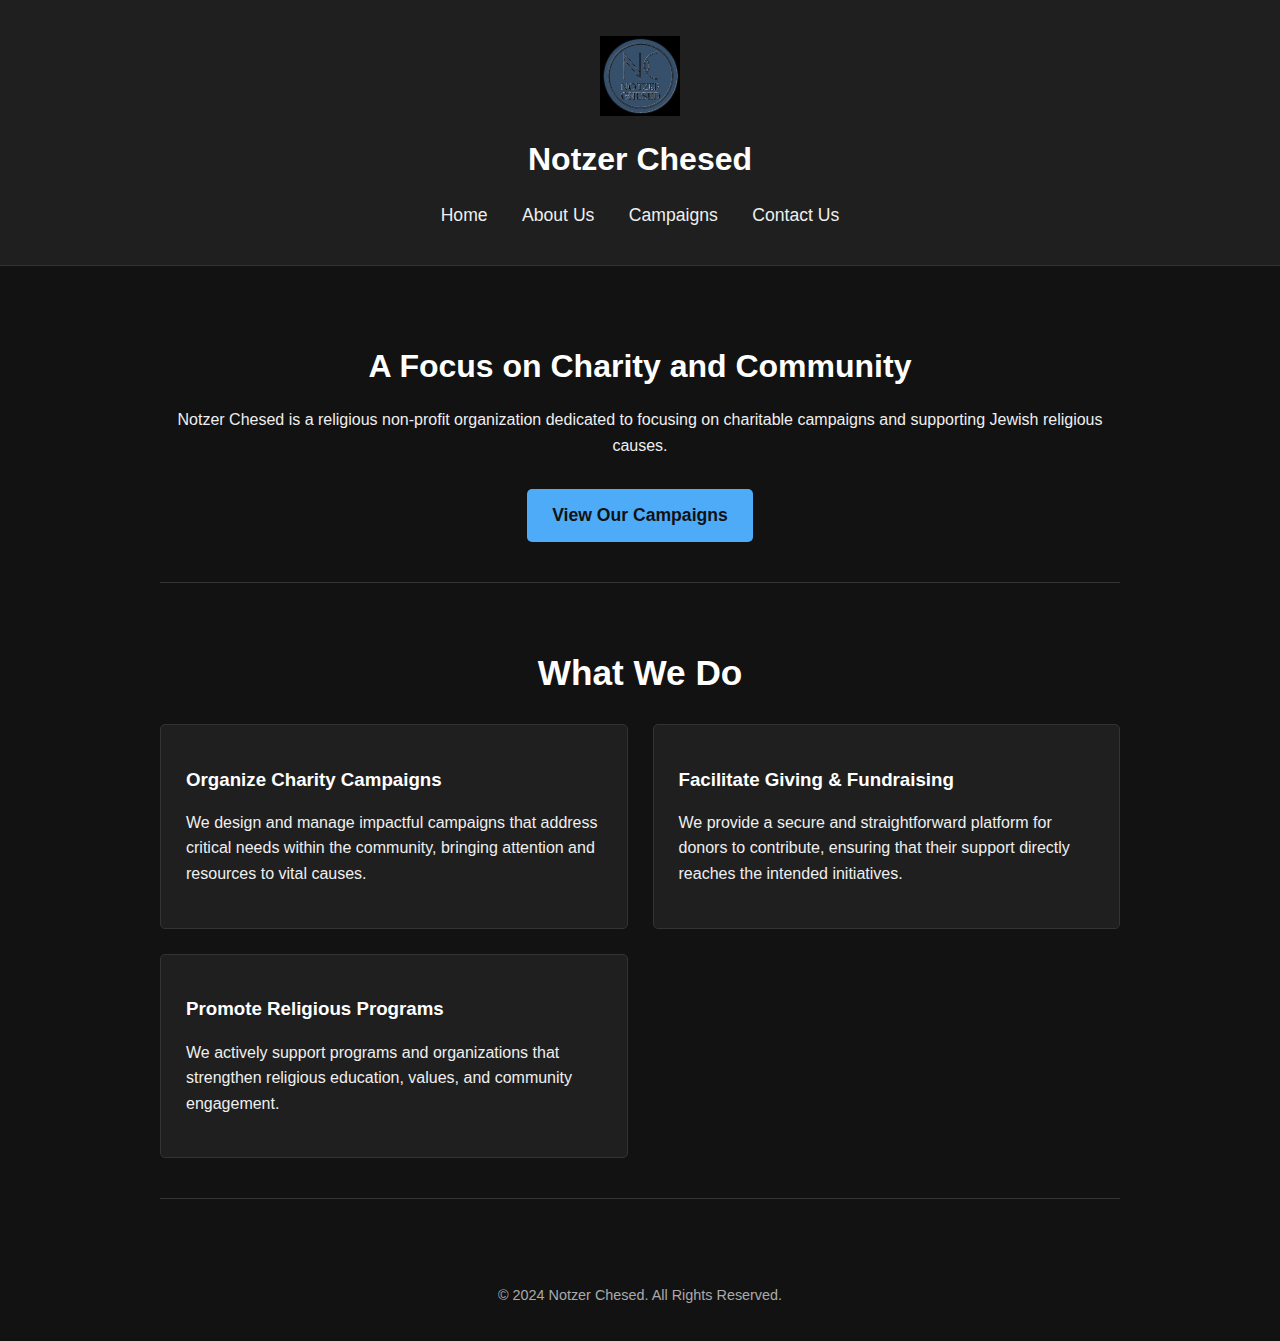
<file: index.html>
<!DOCTYPE html>
<html lang="en">
<head>
    <meta charset="UTF-8">
    <meta name="viewport" content="width=device-width, initial-scale=1.0">
    <title>Notzer Chesed | Charitable Campaigns & Religious Causes</title>
    <meta name="description" content="Notzer Chesed is a religious non-profit focusing on charitable campaigns and supporting Jewish religious causes.">
    <link rel="stylesheet" href="style.css">
</head>
<body>

    <header class="header">
        <div class="container">
            <img src="NC_Logo_03.png" alt="Notzer Chesed Logo" class="header-logo">
            <p class="org-name">Notzer Chesed</p>
            <nav class="nav">
                <a href="index.html">Home</a>
                <a href="about.html">About Us</a>
                <a href="campaigns.html">Campaigns</a>
                <a href="contact.html">Contact Us</a>
            </nav>
        </div>
    </header>

    <main class="container">
        <section class="section" style="text-align: center;">
            <h1>A Focus on Charity and Community</h1>
            <p>Notzer Chesed is a religious non-profit organization dedicated to focusing on charitable campaigns and supporting Jewish religious causes.</p>
            <a href="campaigns.html" class="cta-button">View Our Campaigns</a>
        </section>

        <section class="section">
            <h2 class="section-title">What We Do</h2>
            <div class="campaign-grid">
                <div class="campaign-card">
                    <h3>Organize Charity Campaigns</h3>
                    <p>We design and manage impactful campaigns that address critical needs within the community, bringing attention and resources to vital causes.</p>
                </div>
                <div class="campaign-card">
                    <h3>Facilitate Giving & Fundraising</h3>
                    <p>We provide a secure and straightforward platform for donors to contribute, ensuring that their support directly reaches the intended initiatives.</p>
                </div>
                <div class="campaign-card">
                    <h3>Promote Religious Programs</h3>
                    <p>We actively support programs and organizations that strengthen religious education, values, and community engagement.</p>
                </div>
            </div>
        </section>
    </main>

    <footer class="footer">
        <p>&copy; 2024 Notzer Chesed. All Rights Reserved.</p>
    </footer>

</body>
</html>
</file>
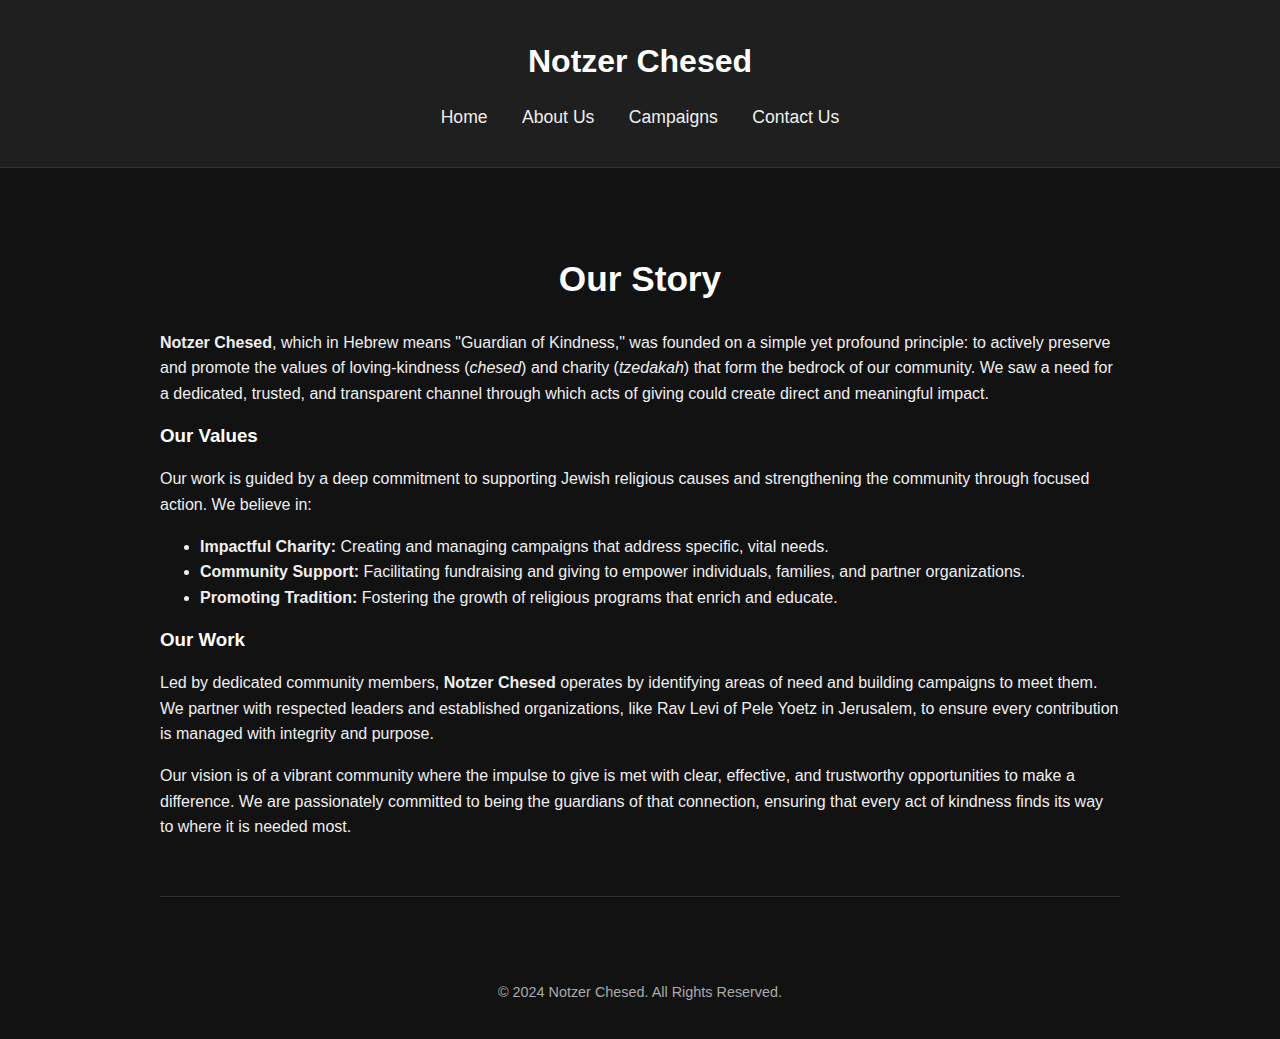
<file: about.html>
<!DOCTYPE html>
<html lang="en">
<head>
    <meta charset="UTF-8">
    <meta name="viewport" content="width=device-width, initial-scale=1.0">
    <title>About Us | Notzer Chesed</title>
    <meta name="description" content="Learn about the mission, values, and people behind Notzer Chesed.">
    <link rel="stylesheet" href="style.css">
</head>
<body>

    <header class="header">
        <div class="container">
            <p class="org-name">Notzer Chesed</p>
            <nav class="nav">
                <a href="index.html">Home</a>
                <a href="about.html">About Us</a>
                <a href="campaigns.html">Campaigns</a>
                <a href="contact.html">Contact Us</a>
            </nav>
        </div>
    </header>

    <main class="container">
        <section class="section">
            <h2 class="section-title">Our Story</h2>
            <p>
                <strong>Notzer Chesed</strong>, which in Hebrew means "Guardian of Kindness," was founded on a simple yet profound principle: to actively preserve and promote the values of loving-kindness (<em>chesed</em>) and charity (<em>tzedakah</em>) that form the bedrock of our community. We saw a need for a dedicated, trusted, and transparent channel through which acts of giving could create direct and meaningful impact.
            </p>

            <h3>Our Values</h3>
            <p>Our work is guided by a deep commitment to supporting Jewish religious causes and strengthening the community through focused action. We believe in:</p>
            <ul>
                <li><strong>Impactful Charity:</strong> Creating and managing campaigns that address specific, vital needs.</li>
                <li><strong>Community Support:</strong> Facilitating fundraising and giving to empower individuals, families, and partner organizations.</li>
                <li><strong>Promoting Tradition:</strong> Fostering the growth of religious programs that enrich and educate.</li>
            </ul>

            <h3>Our Work</h3>
            <p>
                Led by dedicated community members, <strong>Notzer Chesed</strong> operates by identifying areas of need and building campaigns to meet them. We partner with respected leaders and established organizations, like Rav Levi of Pele Yoetz in Jerusalem, to ensure every contribution is managed with integrity and purpose.
            </p>
            <p>
                Our vision is of a vibrant community where the impulse to give is met with clear, effective, and trustworthy opportunities to make a difference. We are passionately committed to being the guardians of that connection, ensuring that every act of kindness finds its way to where it is needed most.
            </p>
        </section>
    </main>

    <footer class="footer">
        <p>&copy; 2024 Notzer Chesed. All Rights Reserved.</p>
    </footer>

</body>
</html>
</file>
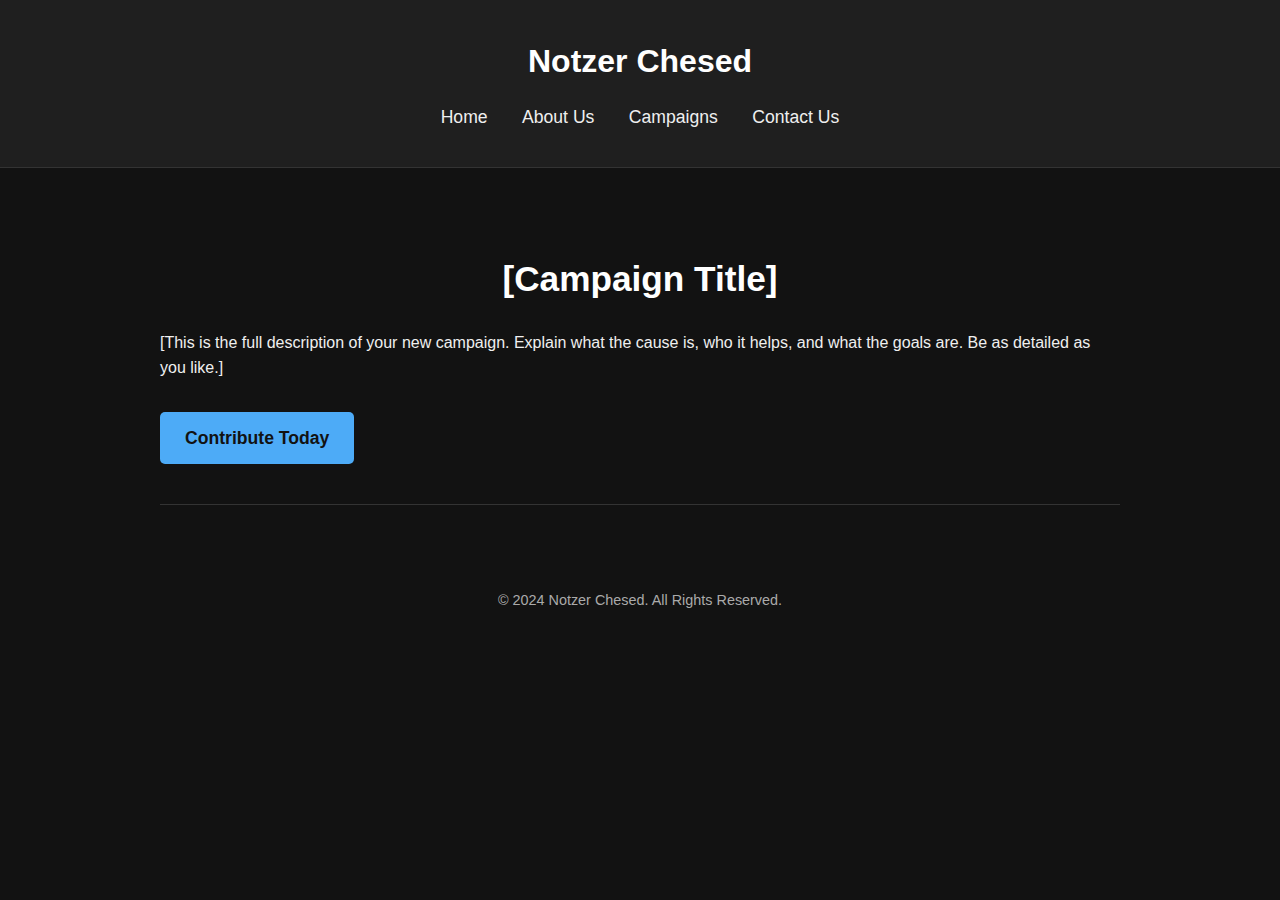
<file: campaign-template.html>
<!DOCTYPE html>
<html lang="en">
<head>
    <meta charset="UTF-8">
    <meta name="viewport" content="width=device-width, initial-scale=1.0">
    <title>[Campaign Title] | Notzer Chesed</title>
    <meta name="description" content="[A short description of this specific campaign]">
    <link rel="stylesheet" href="style.css">
</head>
<body>

    <header class="header">
        <div class="container">
            <p class="org-name">Notzer Chesed</p>
            <nav class="nav">
                <a href="index.html">Home</a>
                <a href="about.html">About Us</a>
                <a href="campaigns.html">Campaigns</a>
                <a href="contact.html">Contact Us</a>
            </nav>
        </div>
    </header>

    <main class="container">
        <section class="section">
            <h2 class="section-title">[Campaign Title]</h2>

            <p>
                [This is the full description of your new campaign. Explain what the cause is, who it helps, and what the goals are. Be as detailed as you like.]
            </p>

             <a href="[UNIQUE_DONATION_LINK]" class="cta-button" target="_blank">Contribute Today</a>
        </section>
          <!-- 
	        ===========================================================================
        OPTIONAL PRAYER REQUEST FORM
	        To activate this form for your campaign, DELETE the line that starts with '<!-- ' above this text 
	        and DELETE the line below the form right before the '/main' closing tag.
        ===========================================================================
        -->
        <!-- 
	        <section class="section">
	            <h3 style="text-align:center;">Request a Prayer</h3>
	            <p style="text-align:center;">Submit names to be included in our prayers. All submissions are confidential.</p>
				
	            <form action="https://formspree.io/f/xdkzbryg" method="POST">
                  <div class="form-group">
                      <label for="prayer_names">Name(s) for Prayer</label>
                      <textarea id="prayer_names" name="Names for Prayer" required></textarea>
                  </div>
                  <div class="form-group">
                      <label for="prayer_reason">Reason for Prayer (optional)</label>
                      <textarea id="prayer_reason" name="Reason for Prayer"></textarea>
                  </div>
                  <p style="font-size: 0.8em; color: #aaa;">
                      Privacy Note: Submissions are confidential and sent privately to our prayer leaders. Please do not include sensitive personal details.
		  </p>
	    		<button type="submit" class="cta-button">Submit Prayer Request</button>
                </form>
            </section>
        -->
        </main>

    <footer class="footer">
        <p>&copy; 2024 Notzer Chesed. All Rights Reserved.</p>
    </footer>

</body>
	<!-- Google tag (gtag.js) -->
<script async src="https://www.googletagmanager.com/gtag/js?id=G-09VTELTDTM"></script>
<script>
  window.dataLayer = window.dataLayer || [];
  function gtag(){dataLayer.push(arguments);}
  gtag('js', new Date());

  gtag('config', 'G-09VTELTDTM');
</script>
</html>
</file>
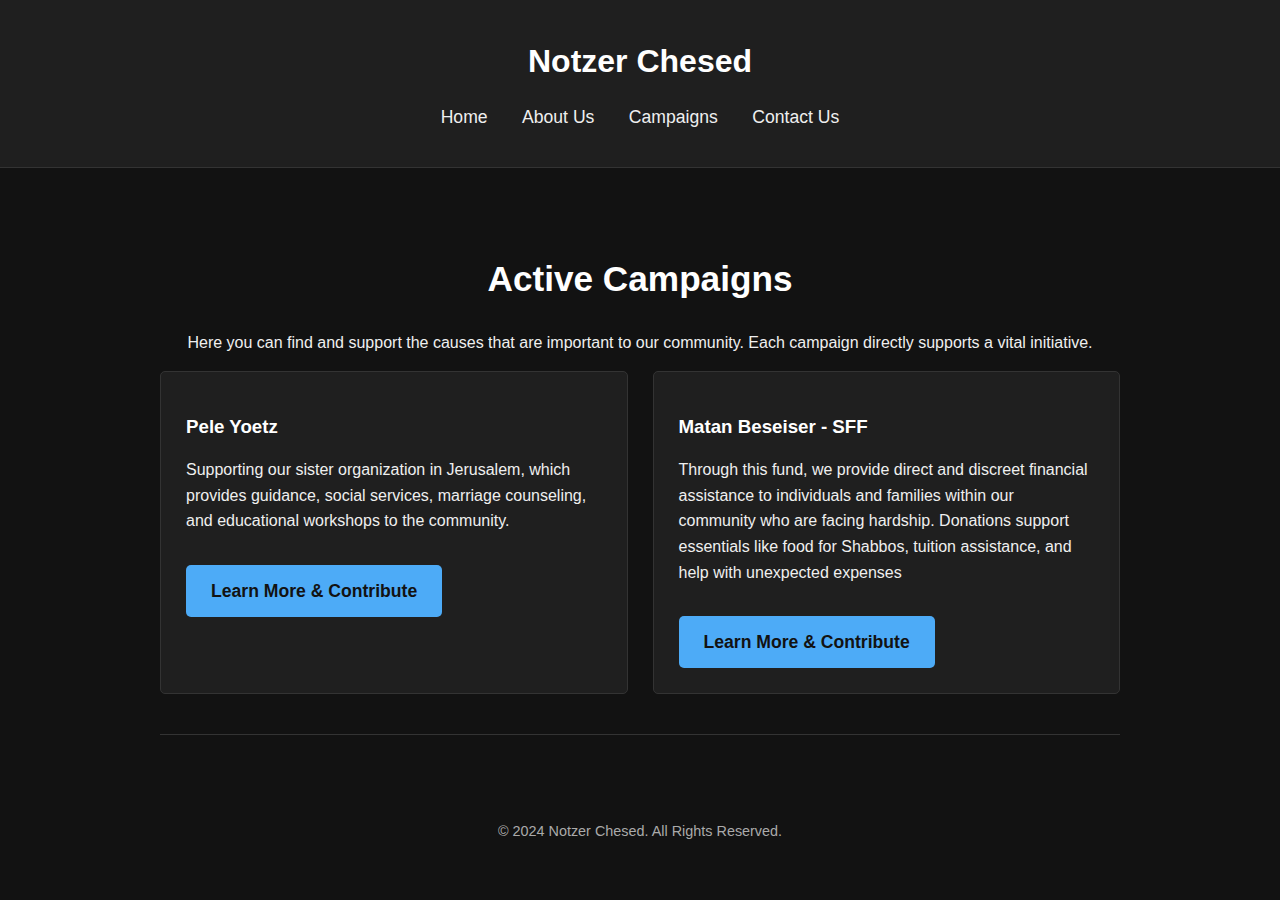
<file: campaigns.html>
<!DOCTYPE html>
<html lang="en">
<head>
    <meta charset="UTF-8">
    <meta name="viewport" content="width=device-width, initial-scale=1.0">
    <title>Our Campaigns | Notzer Chesed</title>
    <meta name="description" content="Explore and support the active charitable campaigns run by Notzer Chesed.">
    <link rel="stylesheet" href="style.css">
</head>
<body>

    <header class="header">
        <div class="container">
            <p class="org-name">Notzer Chesed</p>
            <nav class="nav">
                <a href="index.html">Home</a>
                <a href="about.html">About Us</a>
                <a href="campaigns.html">Campaigns</a>
                <a href="contact.html">Contact Us</a>
            </nav>
        </div>
    </header>

    <main class="container">
        <section class="section">
            <h2 class="section-title">Active Campaigns</h2>
            <p style="text-align: center;">Here you can find and support the causes that are important to our community. Each campaign directly supports a vital initiative.</p>
            
            <div class="campaign-grid">

                <div class="campaign-card">
                    <h3>Pele Yoetz</h3>
                    <p>Supporting our sister organization in Jerusalem, which provides guidance, social services, marriage counseling, and educational workshops to the community.</p>
                    <a href="pele-yoetz.html" class="cta-button">Learn More & Contribute</a>
                </div>
                <div class="campaign-card">
                    <h3>Matan Beseiser - SFF</h3>
                    <p>Through this fund, we provide direct and discreet financial assistance to individuals and families within our community who are facing hardship. Donations support essentials like food for Shabbos, tuition assistance, and help with unexpected expenses </p>
                    <a href="MatanBSFF.html" class="cta-button">Learn More & Contribute</a>
                </div>
                </div>
        </section>
    </main>

    <footer class="footer">
        <p>&copy; 2024 Notzer Chesed. All Rights Reserved.</p>
    </footer>

</body>
    <!-- Google tag (gtag.js) -->
<script async src="https://www.googletagmanager.com/gtag/js?id=G-09VTELTDTM"></script>
<script>
  window.dataLayer = window.dataLayer || [];
  function gtag(){dataLayer.push(arguments);}
  gtag('js', new Date());

  gtag('config', 'G-09VTELTDTM');
</script>
</html>
</file>
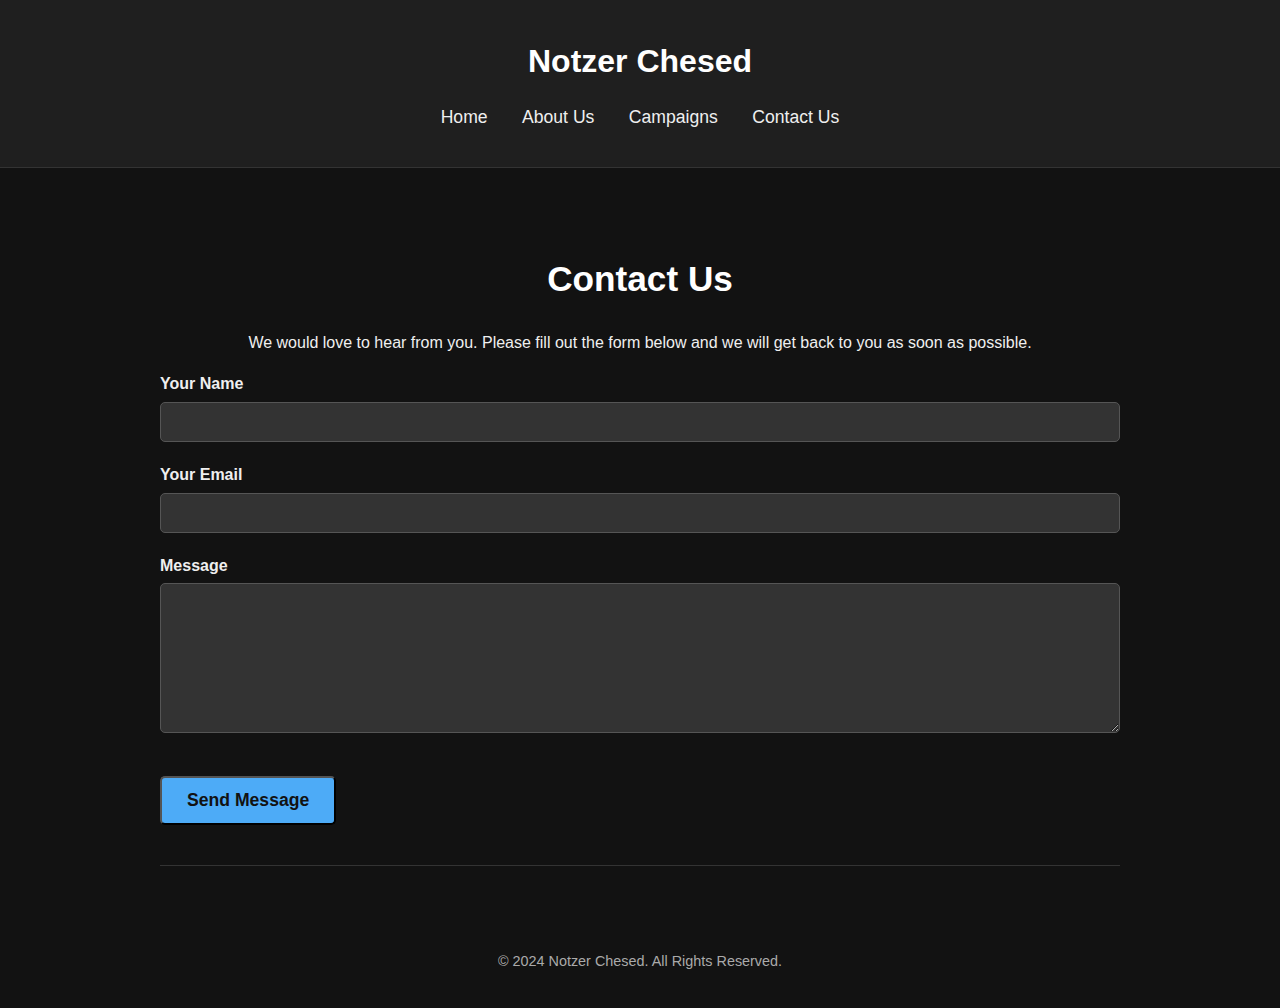
<file: contact.html>
<!DOCTYPE html>
<html lang="en">
<head>
    <meta charset="UTF-8">
    <meta name="viewport" content="width=device-width, initial-scale=1.0">
    <title>Contact Us | Notzer Chesed</title>
    <meta name="description" content="Get in touch with Notzer Chesed with your questions or comments.">
    <link rel="stylesheet" href="style.css">
</head>
<body>

    <header class="header">
        <div class="container">
            <p class="org-name">Notzer Chesed</p>
            <nav class="nav">
                <a href="index.html">Home</a>
                <a href="about.html">About Us</a>
                <a href="campaigns.html">Campaigns</a>
                <a href="contact.html">Contact Us</a>
            </nav>
        </div>
    </header>

    <main class="container">
        <section class="section">
            <h2 class="section-title">Contact Us</h2>
            <p style="text-align: center;">We would love to hear from you. Please fill out the form below and we will get back to you as soon as possible.</p>
            
            <form action="YOUR_MAIN_CONTACT_FORMPSREE_URL" method="POST">
                <div class="form-group">
                    <label for="name">Your Name</label>
                    <input type="text" id="name" name="name" required>
                </div>
                <div class="form-group">
                    <label for="email">Your Email</label>
                    <input type="email" id="email" name="email" required>
                </div>
                <div class="form-group">
                    <label for="message">Message</label>
                    <textarea id="message" name="message" required></textarea>
                </div>
                <button type="submit" class="cta-button">Send Message</button>
            </form>
        </section>
    </main>

    <footer class="footer">
        <p>&copy; 2024 Notzer Chesed. All Rights Reserved.</p>
    </footer>

</body>
</html>
</file>
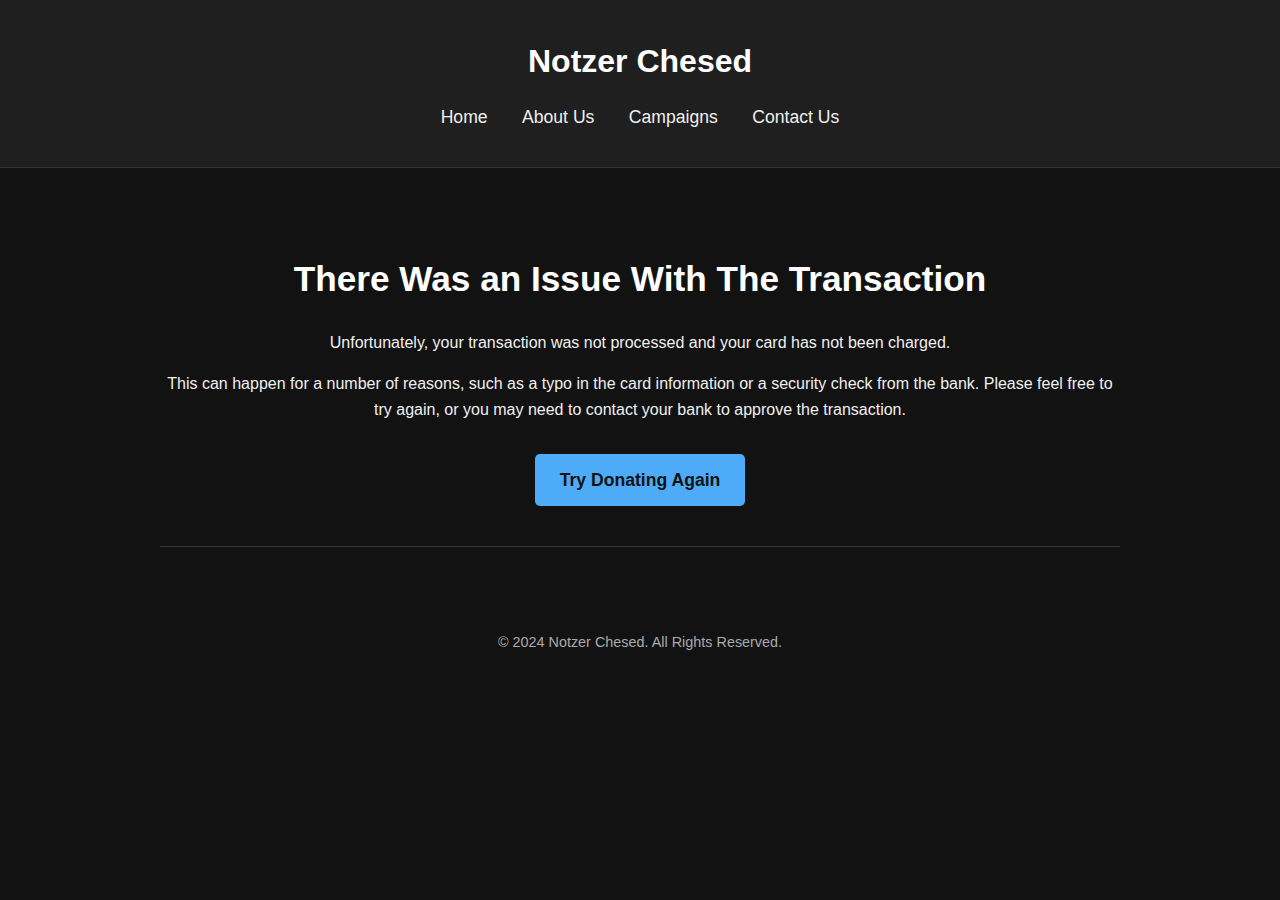
<file: declined.html>
<!DOCTYPE html>
<html lang="en">
<head>
    <meta charset="UTF-8">
    <meta name="viewport" content="width=device-width, initial-scale=1.0">
    <title>Transaction Issue | Notzer Chesed</title>
    <link rel="stylesheet" href="style.css">
</head>
<body>

    <header class="header">
        <div class="container">
            <p class="org-name">Notzer Chesed</p>
            <nav class="nav">
                <a href="index.html">Home</a>
                <a href="about.html">About Us</a>
                <a href="campaigns.html">Campaigns</a>
                <a href="contact.html">Contact Us</a>
            </nav>
        </div>
    </header>

    <main class="container">
        <section class="section" style="text-align: center;">
            <h2 class="section-title">There Was an Issue With The Transaction</h2>
            <p>Unfortunately, your transaction was not processed and your card has not been charged.</p>
            <p>This can happen for a number of reasons, such as a typo in the card information or a security check from the bank. Please feel free to try again, or you may need to contact your bank to approve the transaction.</p>
            <a href="https://secure.usaepay.com/interface/epayform/1kJ4tmgUMRAzU1XBWQ79A6AweYyxDkyy/" class="cta-button">Try Donating Again</a>
        </section>
    </main>

    <footer class="footer">
        <p>&copy; 2024 Notzer Chesed. All Rights Reserved.</p>
    </footer>

</body>
    <!-- Google tag (gtag.js) -->
<script async src="https://www.googletagmanager.com/gtag/js?id=G-09VTELTDTM"></script>
<script>
  window.dataLayer = window.dataLayer || [];
  function gtag(){dataLayer.push(arguments);}
  gtag('js', new Date());

  gtag('config', 'G-09VTELTDTM');
</script>
</html>
</file>
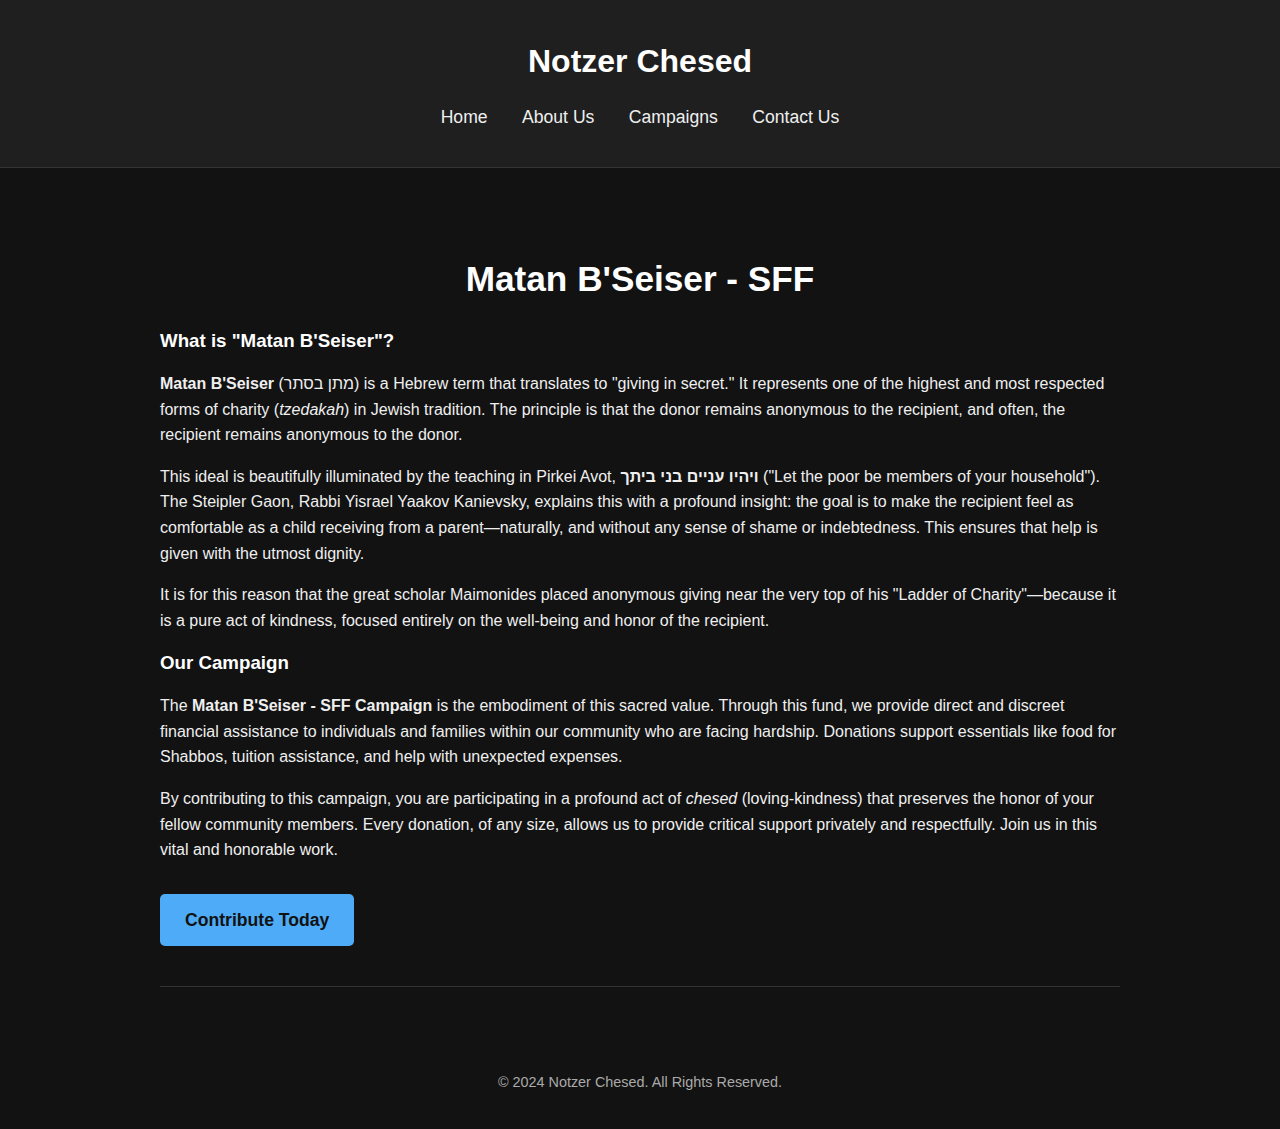
<file: MatanBSFF.html>
<!DOCTYPE html>
<html lang="en">
<head>
    <meta charset="UTF-8">
    <meta name="viewport" content="width=device-width, initial-scale=1.0">
    <title>[Campaign Title] | Notzer Chesed</title>
    <meta name="description" content="Matan Beseiser - SFF">
    <link rel="stylesheet" href="style.css">
</head>
<body>

    <header class="header">
        <div class="container">
            <p class="org-name">Notzer Chesed</p>
            <nav class="nav">
                <a href="index.html">Home</a>
                <a href="about.html">About Us</a>
                <a href="campaigns.html">Campaigns</a>
                <a href="contact.html">Contact Us</a>
            </nav>
        </div>
    </header>

    <main class="container">
        <section class="section">
            <h2 class="section-title">Matan B'Seiser - SFF</h2>
            <h3>What is "Matan B'Seiser"?</h3>
            
            <p>
                <strong>Matan B'Seiser</strong> (מתן בסתר) is a Hebrew term that translates to "giving in secret." It represents one of the highest and most respected forms of charity (<em>tzedakah</em>) in Jewish tradition. The principle is that the donor remains anonymous to the recipient, and often, the recipient remains anonymous to the donor.
            </p>
            
            <p>
                This ideal is beautifully illuminated by the teaching in Pirkei Avot, <strong>ויהיו עניים בני ביתך</strong> ("Let the poor be members of your household"). The Steipler Gaon, Rabbi Yisrael Yaakov Kanievsky, explains this with a profound insight: the goal is to make the recipient feel as comfortable as a child receiving from a parent—naturally, and without any sense of shame or indebtedness. This ensures that help is given with the utmost dignity.
            </p>
            
            <p>
                It is for this reason that the great scholar Maimonides placed anonymous giving near the very top of his "Ladder of Charity"—because it is a pure act of kindness, focused entirely on the well-being and honor of the recipient.
            </p>
            
            
            <h3>Our Campaign</h3>
            
            <p>
                The <strong>Matan B'Seiser - SFF Campaign</strong> is the embodiment of this sacred value. Through this fund, we provide direct and discreet financial assistance to individuals and families within our community who are facing hardship. Donations support essentials like food for Shabbos, tuition assistance, and help with unexpected expenses.
            </p>
            
            <p>
                By contributing to this campaign, you are participating in a profound act of <em>chesed</em> (loving-kindness) that preserves the honor of your fellow community members. Every donation, of any size, allows us to provide critical support privately and respectfully. Join us in this vital and honorable work.
            </p>

             <a href="https://secure.usaepay.com/interface/epayform/COn7TAz1Tw5z4dFVmfjMeGC4jbUZJKrq/" class="cta-button" target="_blank">Contribute Today</a>
        </section>
          <!-- 
	        ===========================================================================
        OPTIONAL PRAYER REQUEST FORM
	        To activate this form for your campaign, DELETE the line that starts with '<!-- ' above this text 
	        and DELETE the line below the form right before the '/main' closing tag.
        ===========================================================================
        -->
        <!-- 
	        <section class="section">
	            <h3 style="text-align:center;">Request a Prayer</h3>
	            <p style="text-align:center;">Submit names to be included in our prayers. All submissions are confidential.</p>
				
	            <form action="https://formspree.io/f/xdkzbryg" method="POST">
                  <div class="form-group">
                      <label for="prayer_names">Name(s) for Prayer</label>
                      <textarea id="prayer_names" name="Names for Prayer" required></textarea>
                  </div>
                  <div class="form-group">
                      <label for="prayer_reason">Reason for Prayer (optional)</label>
                      <textarea id="prayer_reason" name="Reason for Prayer"></textarea>
                  </div>
                  <p style="font-size: 0.8em; color: #aaa;">
                      Privacy Note: Submissions are confidential and sent privately to our prayer leaders. Please do not include sensitive personal details.
		  </p>
	    		<button type="submit" class="cta-button">Submit Prayer Request</button>
                </form>
            </section>
        -->
        </main>

    <footer class="footer">
        <p>&copy; 2024 Notzer Chesed. All Rights Reserved.</p>
    </footer>

</body>
</html>
</file>
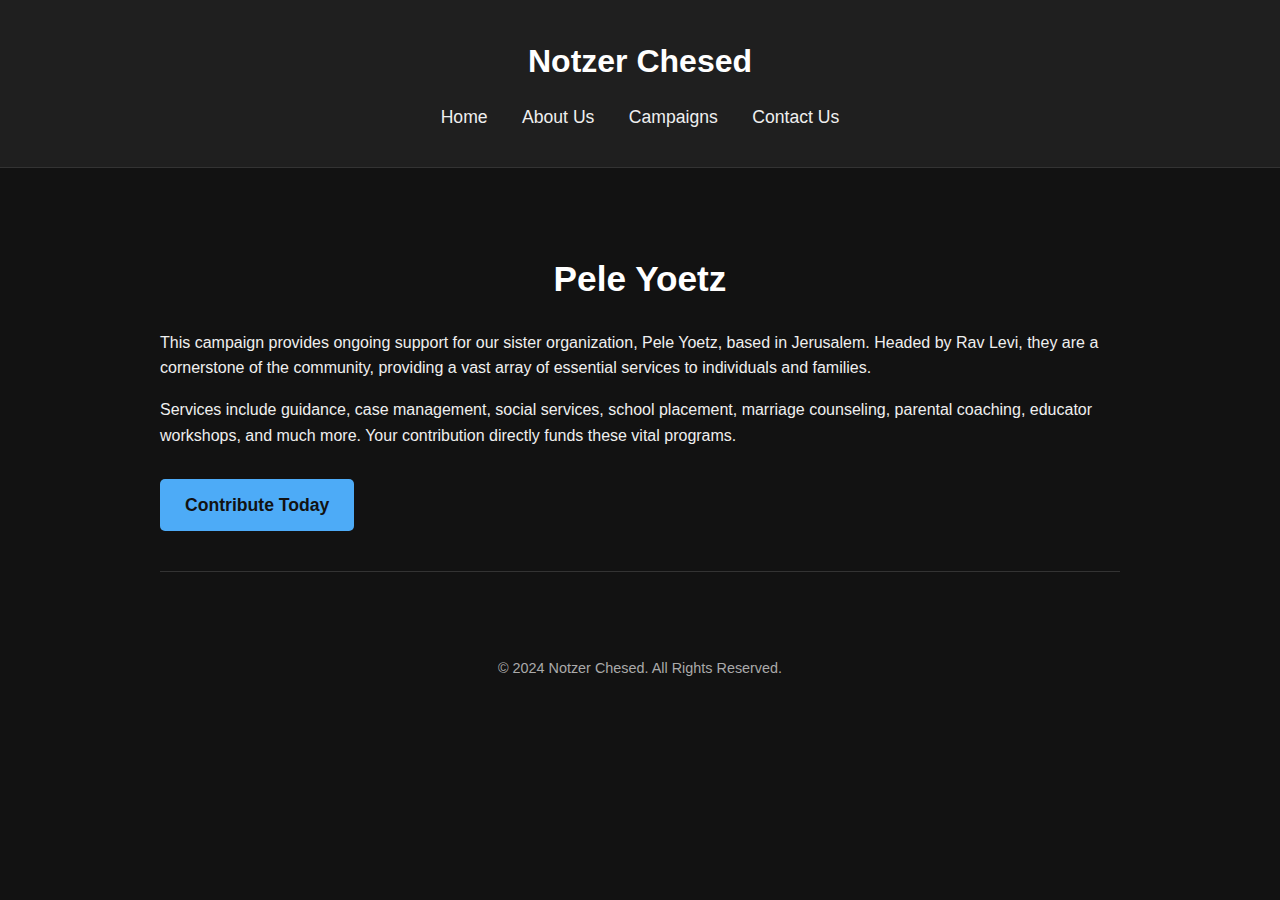
<file: pele-yoetz.html>
<!DOCTYPE html>
<html lang="en">
<head>
    <meta charset="UTF-8">
    <meta name="viewport" content="width=device-width, initial-scale=1.0">
    <title>Pele Yoetz Campaign | Notzer Chesed</title>
    <meta name="description" content="Support Pele Yoetz, a Jerusalem-based organization providing guidance, social services, counseling, and more to the community.">
    <link rel="stylesheet" href="style.css">
</head>
<body>

    <header class="header">
        <div class="container">
            <p class="org-name">Notzer Chesed</p>
            <nav class="nav">
                <a href="index.html">Home</a>
                <a href="about.html">About Us</a>
                <a href="campaigns.html">Campaigns</a>
                <a href="contact.html">Contact Us</a>
            </nav>
        </div>
    </header>

    <main class="container">
        <section class="section">
            <h2 class="section-title">Pele Yoetz</h2>
            <p>
                This campaign provides ongoing support for our sister organization, Pele Yoetz, based in Jerusalem. Headed by Rav Levi, they are a cornerstone of the community, providing a vast array of essential services to individuals and families.
            </p>
            <p>
                Services include guidance, case management, social services, school placement, marriage counseling, parental coaching, educator workshops, and much more. Your contribution directly funds these vital programs.
            </p>
            <a href="https://secure.usaepay.com/interface/epayform/1kJ4tmgUMRAzU1XBWQ79A6AweYyxDkyy/" class="cta-button" target="_blank">Contribute Today</a>
        </section>

         <!-- 
	    ===========================================================================
        OPTIONAL PRAYER REQUEST FORM
	        To activate this form for your campaign, DELETE the line that starts with '<!-- ' above this text 
	        and DELETE the line below the form right before the '/main' closing tag.
        ===========================================================================
        -->
        <!-- 
	        <section class="section">
	            <h3 style="text-align:center;">Request a Prayer</h3>
	            <p style="text-align:center;">Submit names to be included in our prayers. All submissions are confidential.</p>
				
	            <form action="https://formspree.io/f/xdkzbryg" method="POST">
                  <div class="form-group">
                      <label for="prayer_names">Name(s) for Prayer</label>
                      <textarea id="prayer_names" name="Names for Prayer" required></textarea>
                  </div>
                  <div class="form-group">
                      <label for="prayer_reason">Reason for Prayer (optional)</label>
                      <textarea id="prayer_reason" name="Reason for Prayer"></textarea>
                  </div>
                  <p style="font-size: 0.8em; color: #aaa;">
                      Privacy Note: Submissions are confidential and sent privately to our prayer leaders. Please do not include sensitive personal details.
		          </p>
	    		  <button type="submit" class="cta-button">Submit Prayer Request</button>
                </form>
            </section>
        -->
        </main>

    <footer class="footer">
        <p>&copy; 2024 Notzer Chesed. All Rights Reserved.</p>
    </footer>

</body>
</html>
</file>
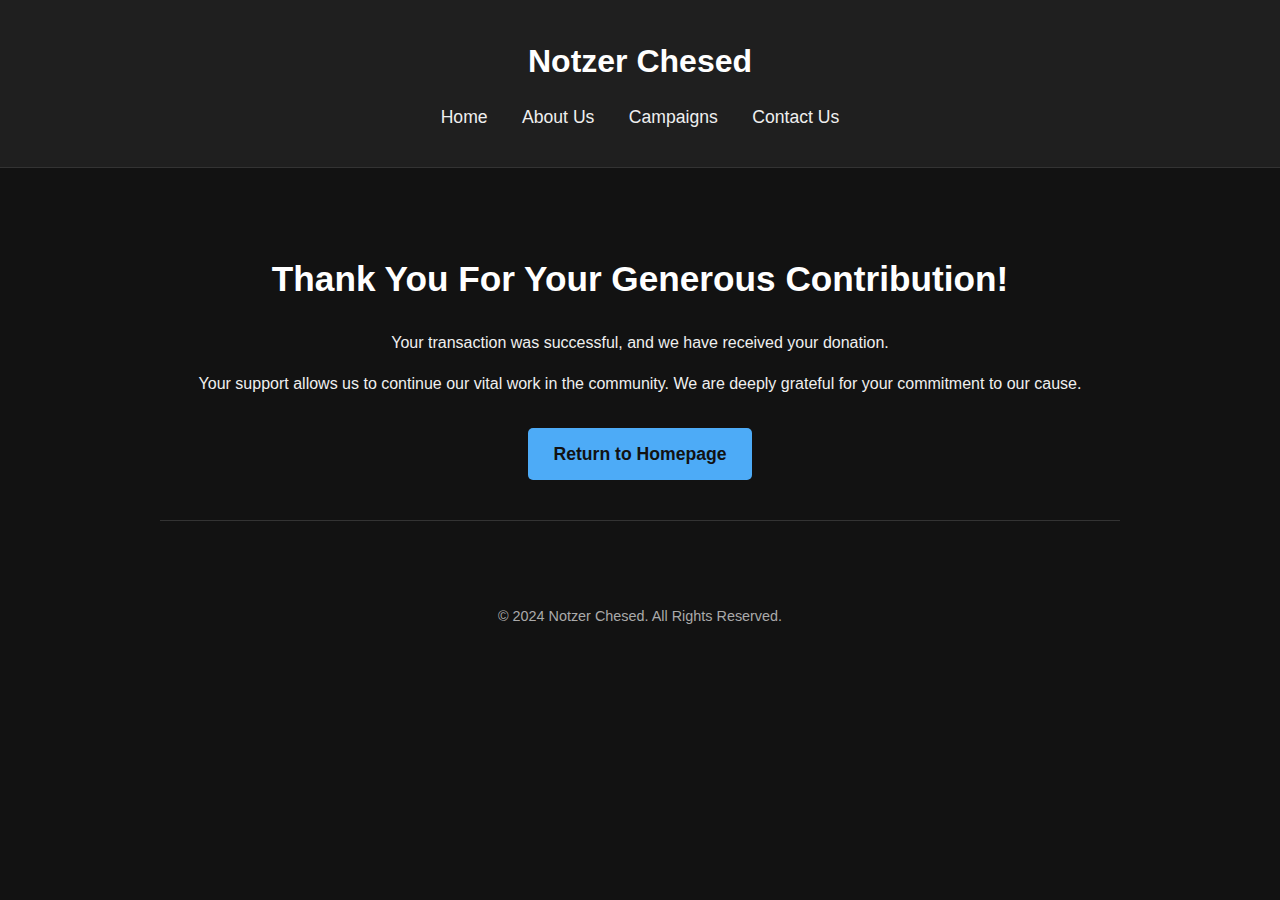
<file: success.html>
<!DOCTYPE html>
<html lang="en">
<head>
    <meta charset="UTF-8">
    <meta name="viewport" content="width=device-width, initial-scale=1.0">
    <title>Thank You! | Notzer Chesed</title>
    <link rel="stylesheet" href="style.css">
</head>
<body>

    <header class="header">
        <div class="container">
            <p class="org-name">Notzer Chesed</p>
            <nav class="nav">
                <a href="index.html">Home</a>
                <a href="about.html">About Us</a>
                <a href="campaigns.html">Campaigns</a>
                <a href="contact.html">Contact Us</a>
            </nav>
        </div>
    </header>

    <main class="container">
        <section class="section" style="text-align: center;">
            <h2 class="section-title">Thank You For Your Generous Contribution!</h2>
            <p>Your transaction was successful, and we have received your donation.</p>
            <p>Your support allows us to continue our vital work in the community. We are deeply grateful for your commitment to our cause.</p>
            <a href="index.html" class="cta-button">Return to Homepage</a>
        </section>
    </main>

    <footer class="footer">
        <p>&copy; 2024 Notzer Chesed. All Rights Reserved.</p>
    </footer>

</body>
    <!-- Google tag (gtag.js) -->
<script async src="https://www.googletagmanager.com/gtag/js?id=G-09VTELTDTM"></script>
<script>
  window.dataLayer = window.dataLayer || [];
  function gtag(){dataLayer.push(arguments);}
  gtag('js', new Date());

  gtag('config', 'G-09VTELTDTM');
</script>
</html>
</file>
<file: style.css>
/* --- General Styles --- */
body {
    background-color: #121212; /* A comfortable dark grey */
    color: #EFEFEF; /* An easy-to-read off-white */
    font-family: -apple-system, BlinkMacSystemFont, "Segoe UI", Roboto, Helvetica, Arial, sans-serif;
    margin: 0;
    line-height: 1.6;
}

.container {
    max-width: 960px;
    margin: 0 auto;
    padding: 20px;
}

h1, h2, h3 {
    color: #FFFFFF;
    line-height: 1.2;
}

a {
    color: #4dabf7; /* A bright blue for links */
    text-decoration: none;
}

a:hover {
    text-decoration: underline;
}

/* --- Header & Navigation --- */
.header {
    background-color: #1F1F1F;
    border-bottom: 1px solid #333;
    padding: 1rem 0;
    text-align: center;
}

.header .org-name {
    font-size: 2rem;
    font-weight: bold;
    color: #FFFFFF;
    margin: 0;
}

.nav {
    margin-top: 1rem;
}

.nav a {
    color: #EFEFEF;
    margin: 0 15px;
    font-size: 1.1rem;
    font-weight: 500;
}

/* --- Buttons --- */
.cta-button {
    display: inline-block;
    background-color: #4dabf7;
    color: #121212;
    font-weight: bold;
    padding: 12px 25px;
    border-radius: 5px;
    font-size: 1.1rem;
    text-align: center;
    margin-top: 15px;
}

.cta-button:hover {
    background-color: #74c0fc;
    text-decoration: none;
}

/* --- Main Content Sections --- */
.section {
    padding: 40px 0;
    border-bottom: 1px solid #333;
}

.section-title {
    text-align: center;
    font-size: 2.2rem;
    margin-bottom: 30px;
}

/* --- Campaign Card List --- */
.campaign-grid {
    display: grid;
    grid-template-columns: 1fr;
    gap: 25px;
}

.campaign-card {
    background-color: #1F1F1F;
    border: 1px solid #333;
    border-radius: 5px;
    padding: 25px;
}

/* --- Forms --- */
.form-group {
    margin-bottom: 20px;
}

.form-group label {
    display: block;
    margin-bottom: 5px;
    font-weight: bold;
}

.form-group input,
.form-group textarea {
    width: 100%;
    padding: 10px;
    background-color: #333;
    border: 1px solid #555;
    border-radius: 5px;
    color: #EFEFEF;
    font-size: 1rem;
    box-sizing: border-box; /* Important for width calculation */
}

.form-group textarea {
    min-height: 150px;
    resize: vertical;
}

/* --- Footer --- */
.footer {
    text-align: center;
    padding: 20px;
    margin-top: 30px;
    color: #aaa;
    font-size: 0.9rem;
}

/* --- Mobile Adaptability --- */
@media (max-width: 768px) {
    .nav {
        display: flex;
        flex-direction: column;
        align-items: center;
    }
    .nav a {
        margin: 8px 0;
    }
    .section-title {
        font-size: 1.8rem;
    }
}
/* --- Logo Styles --- */
.header-logo {
    max-height: 80px;  /* You can adjust this value */
    width: auto;
    margin-bottom: 10px;
}

@media (min-width: 768px) {
    .campaign-grid {
        grid-template-columns: repeat(2, 1fr); /* Two columns on larger screens */
    }
}
</file>
